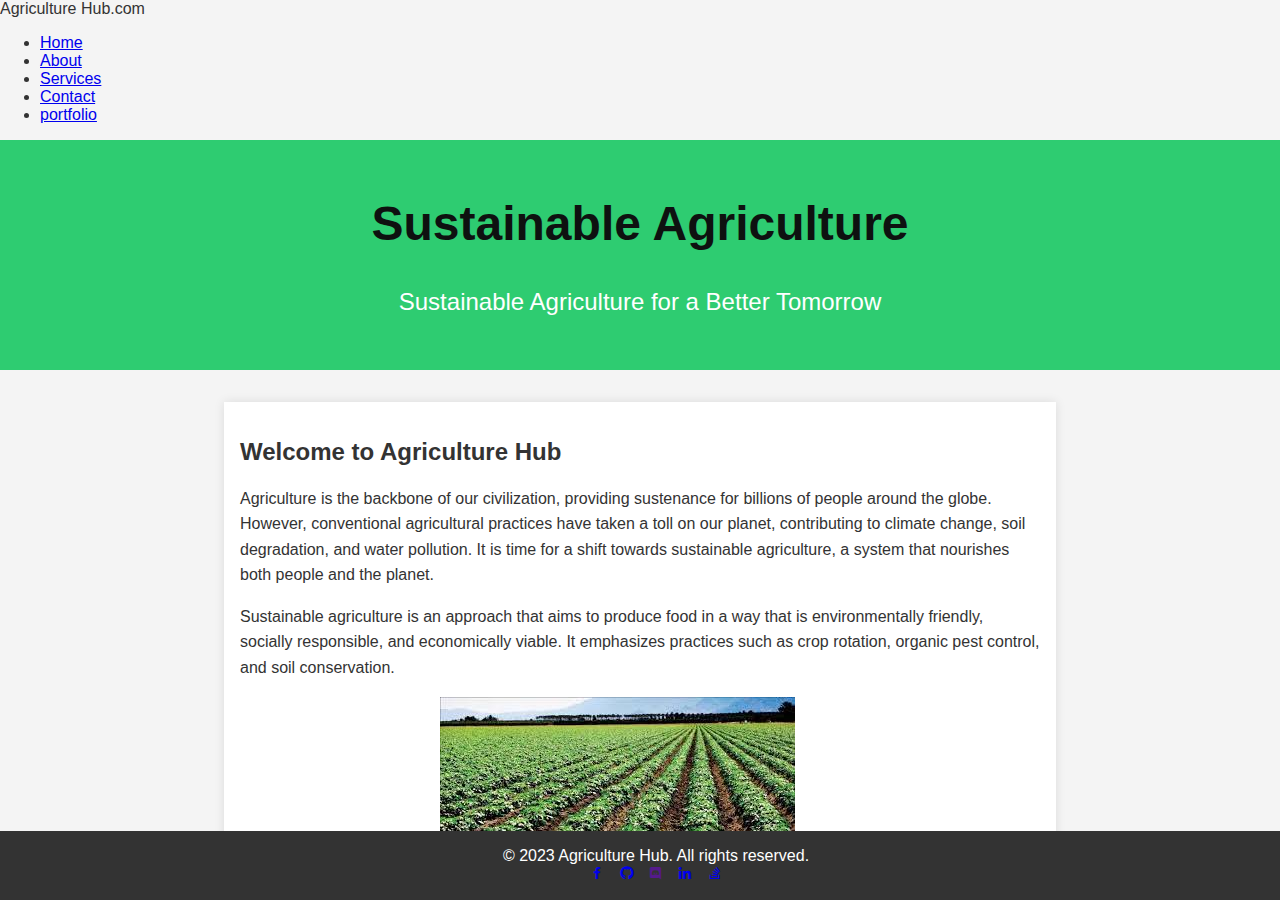
<file: index.html>
<!DOCTYPE html>
<html lang="en">

<head>
    <meta charset="UTF-8">
    <meta name="viewport" content="width=device-width, initial-scale=1.0">
    <title>Agriculture Landing Page</title>
    <link href='https://unpkg.com/boxicons@2.1.4/css/boxicons.min.css' rel='stylesheet'>
    <link href="https://cdn.jsdelivr.net/npm/bootstrap@5.2.3/dist/css/bootstrap.min.css" rel="stylesheet"
        integrity="sha384-rbsA2VBKQhggwzxH7pPCaAqO46MgnOM80zW1RWuH61DGLwZJEdK2Kadq2F9CUG65" crossorigin="anonymous">
    <style>
        body {
            font-family: 'Arial', sans-serif;
            margin: 0;
            padding: 0;
            background-color: #f4f4f4;
            color: #333;
        }

        header {
            background-color: #2ecc71;
            padding: 1em;
            text-align: center;
            color: #fff;
            font-size: 1.5em;
        }

        section {
            max-width: 800px;
            margin: 2em auto;
            padding: 1em;
            background-color: #fff;
            box-shadow: 0 0 10px rgba(0, 0, 0, 0.1);
        }

        h1 {
            color: #0e1110;
        }

        p {
            line-height: 1.6;
        }

        .cta-button {
            display: inline-block;
            padding: 10px 20px;
            background-color: #2ecc71;
            color: #fff;
            text-decoration: none;
            font-weight: bold;
            border-radius: 5px;
            transition: background-color 0.3s ease;
        }

        .cta-button:hover {
            background-color: #27ae60;
        }

        footer {
            background-color: #333;
            color: #fff;
            text-align: center;
            padding: 1em;
            position: fixed;
            bottom: 0;
            width: 100%;
        }

        .content .social {
            display: flex;
            flex-direction: column;
            gap: 30px;
            position: absolute;
            right: 120px;
            top: 18%;
            justify-content: space-between;
        }
    </style>
</head>

<body>
    <!--body-->
    <nav class="navbar navbar-light bg-light">
        <div class="container-fluid">
            <a class="navbar-brand"><span class="first"></span><span class="logo">Agriculture Hub.com</span></a>
            <form class="d-flex">
                <ul class="nav justify-content-end">
                    <li class="nav-item">
                        <a class="nav-link active" aria-current="page" href="index.html">Home</a>
                    </li>
                    <li class="nav-item">
                        <a class="nav-link" href="about.html">About</a>
                    </li>
                    <li class="nav-item">
                        <a class="nav-link" href="services.html">Services</a>
                    </li>
                    <li class="nav-item">
                        <a class="nav-link" href="contact.html">Contact</a>
                    </li>
                    <li class="nav-item">
                        <a class="nav-link" href="portfolio.html">portfolio</a>
                    </li>
                </ul>
            </form>
        </div>
    </nav>
    <header>
        <h1>Sustainable Agriculture</h1>
        <p>Sustainable Agriculture for a Better Tomorrow</p>
    </header>
    <section>
        <h2>Welcome to Agriculture Hub</h2>
        <p>Agriculture is the backbone of our civilization, providing sustenance for billions of people around the
            globe.
            However, conventional agricultural practices have taken a toll on our planet, contributing to climate
            change, soil degradation, and water pollution. It is time for a shift towards sustainable agriculture,
            a system that nourishes both people and the planet.</p>
        <p>Sustainable agriculture is an approach that aims to produce food in a way that is environmentally friendly,
            socially responsible, and economically viable.
            It emphasizes practices such as crop rotation, organic pest control, and soil conservation.</p>
        <div class="media-left"><img style="margin-left: 25%;" class="img-fluid" src="download.jpg"
                alt="website template image">
        </div>

    </section>
    <footer>
        &copy; 2023 Agriculture Hub. All rights reserved.
        <div class="social">
            <a href="https://www.facebook.com/profile.php?id=100091768188498&mibextid=dZk1l5icssMIZk4L"><i
                    class='bx bxl-facebook'></i></a>&nbsp;&nbsp;
            <a href="https://github.com/sandamali-iresha"><i class='bx bxl-github'></i></a>&nbsp;&nbsp;
            <a href=""><i class='bx bxl-discord'></i></a>&nbsp;&nbsp;
            <a href="https://www.linkedin.com/in/dmi-sandamali"><i class='bx bxl-linkedin'></i></a>&nbsp;&nbsp;
            <a href="https://stackoverflow.com/users/22938713/sandamali"><i class='bx bxl-stack-overflow'></i></a>

        </div>
    </footer>
</body>

</html>
</file>
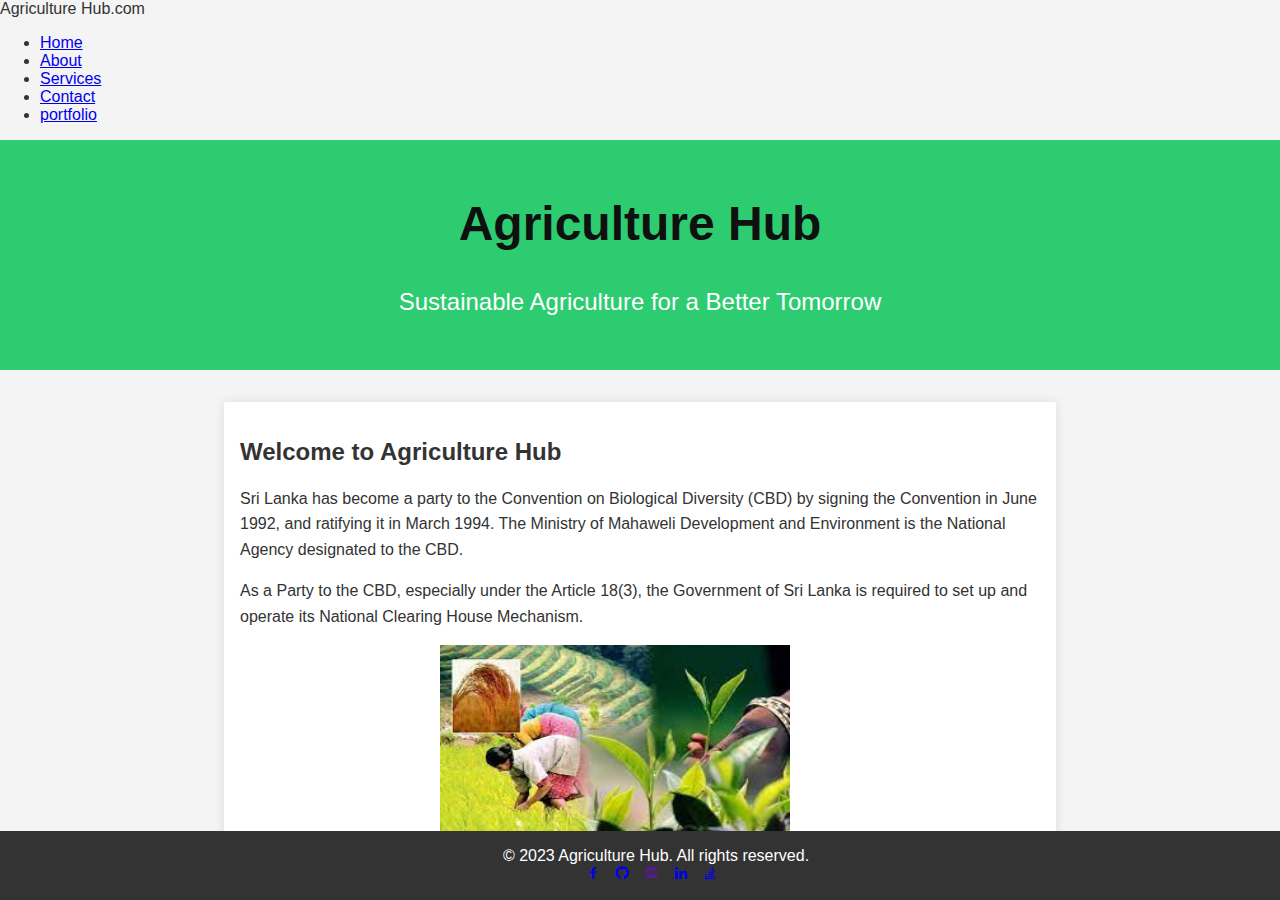
<file: about.html>
<!DOCTYPE html>
<html lang="en">

<head>
    <meta charset="UTF-8">
    <meta name="viewport" content="width=device-width, initial-scale=1.0">
    <title>Agriculture Landing Page</title>
    <link href='https://unpkg.com/boxicons@2.1.4/css/boxicons.min.css' rel='stylesheet'>
    <link href="https://cdn.jsdelivr.net/npm/bootstrap@5.2.3/dist/css/bootstrap.min.css" rel="stylesheet"
        integrity="sha384-rbsA2VBKQhggwzxH7pPCaAqO46MgnOM80zW1RWuH61DGLwZJEdK2Kadq2F9CUG65" crossorigin="anonymous">
    <style>
        body {
            font-family: 'Arial', sans-serif;
            margin: 0;
            padding: 0;
            background-color: #f4f4f4;
            color: #333;
        }

        header {
            background-color: #2ecc71;
            padding: 1em;
            text-align: center;
            color: #fff;
            font-size: 1.5em;
        }

        section {
            max-width: 800px;
            margin: 2em auto;
            padding: 1em;
            background-color: #fff;
            box-shadow: 0 0 10px rgba(0, 0, 0, 0.1);
        }

        h1 {
            color: #0e1110;
        }

        p {
            line-height: 1.6;
        }

        .cta-button {
            display: inline-block;
            padding: 10px 20px;
            background-color: #2ecc71;
            color: #fff;
            text-decoration: none;
            font-weight: bold;
            border-radius: 5px;
            transition: background-color 0.3s ease;
        }

        .cta-button:hover {
            background-color: #27ae60;
        }

        footer {
            background-color: #333;
            color: #fff;
            text-align: center;
            padding: 1em;
            position: fixed;
            bottom: 0;
            width: 100%;
        }
        .content .social {
    display: flex;
    flex-direction: column;
    gap: 30px;
    position: absolute;
    right: 120px;
    top: 18%;
    justify-content: space-between;

}
    </style>
</head>

<body>
    <!--body-->
    <nav class="navbar navbar-light bg-light">
        <div class="container-fluid">
            <a class="navbar-brand"><span class="first"></span><span class="logo">Agriculture Hub.com</span></a>
            <form class="d-flex">
                <ul class="nav justify-content-end">
                    <li class="nav-item">
                        <a class="nav-link active" aria-current="page" href="index.html">Home</a>
                    </li>
                    <li class="nav-item">
                        <a class="nav-link" href="about.html">About</a>
                    </li>
                    <li class="nav-item">
                        <a class="nav-link" href="services.html">Services</a>
                    </li>
                    <li class="nav-item">
                        <a class="nav-link" href="contact.html">Contact</a>
                    </li>
                    <li class="nav-item">
                        <a class="nav-link" href="portfolio.html">portfolio</a>
                    </li>
                </ul>
            </form>
        </div>
    </nav>
    <header>
        <h1>Agriculture Hub</h1>
        <p>Sustainable Agriculture for a Better Tomorrow</p>
    </header>
    <section>
        <h2>Welcome to Agriculture Hub</h2>
        <p>Sri Lanka has become a party to the Convention on Biological Diversity (CBD) by signing the Convention in June 1992, and ratifying it in March 1994.
             The Ministry of Mahaweli Development and Environment is the National Agency designated to the CBD.</p>
             <p>As a Party to the CBD, especially under the Article 18(3),
                 the Government of Sri Lanka is required to set up and operate its National Clearing House Mechanism.</p>
            <div class="media-left"><img style="margin-left: 25%; width: 350px; height: 200px;"  class="img-fluid" src="download (1).jpg" alt="website template image">
            </div>
    </section>
    <footer>
        &copy; 2023 Agriculture Hub. All rights reserved.
        <div class="social">
            <a href="https://www.facebook.com/profile.php?id=100091768188498&mibextid=dZk1l5icssMIZk4L"><i class='bx bxl-facebook'></i></a>&nbsp;&nbsp;
            <a href="https://github.com/sandamali-iresha"><i class='bx bxl-github' ></i></a>&nbsp;&nbsp;
            <a href=""><i class='bx bxl-discord'></i></a>&nbsp;&nbsp;
            <a href="https://www.linkedin.com/in/dmi-sandamali"><i class='bx bxl-linkedin' ></i></a>&nbsp;&nbsp;
            <a href="https://stackoverflow.com/users/22938713/sandamali"><i class='bx bxl-stack-overflow' ></i></a>&nbsp;&nbsp;
            
        </div>
    </footer>
</body>

</html>
</file>
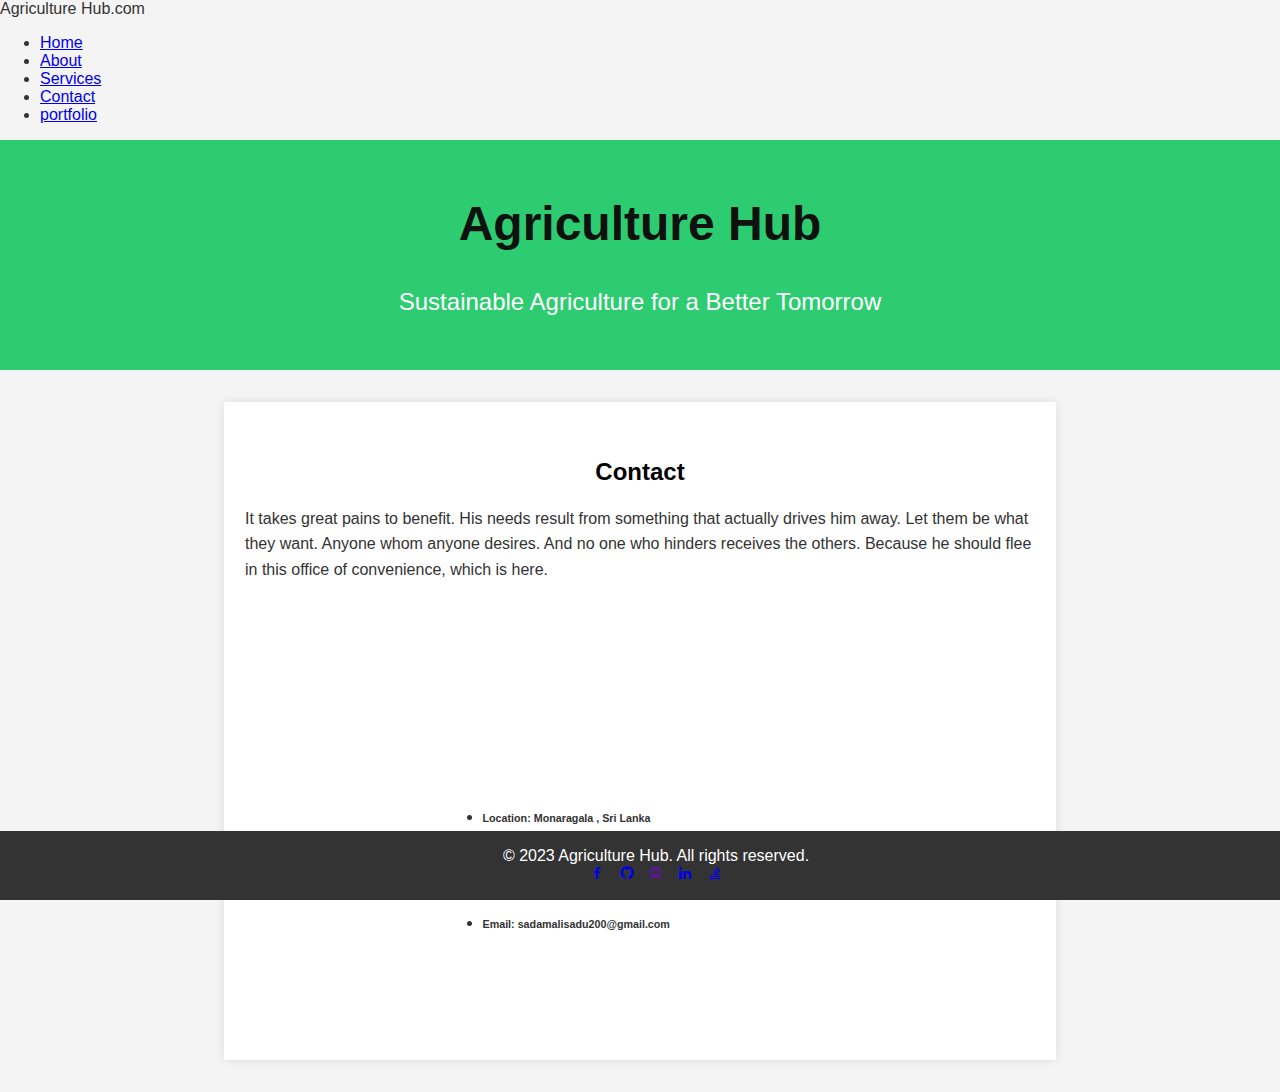
<file: contact.html>
<!DOCTYPE html>
<html lang="en">

<head>
    <meta charset="UTF-8">
    <meta name="viewport" content="width=device-width, initial-scale=1.0">
    <title>Agriculture Landing Page</title>
    <link href='https://unpkg.com/boxicons@2.1.4/css/boxicons.min.css' rel='stylesheet'>
    <link href="https://cdn.jsdelivr.net/npm/bootstrap@5.2.3/dist/css/bootstrap.min.css" rel="stylesheet"
        integrity="sha384-rbsA2VBKQhggwzxH7pPCaAqO46MgnOM80zW1RWuH61DGLwZJEdK2Kadq2F9CUG65" crossorigin="anonymous">
    <style>
        body {
            font-family: 'Arial', sans-serif;
            margin: 0;
            padding: 0;
            background-color: #f4f4f4;
            color: #333;
        }

        header {
            background-color: #2ecc71;
            padding: 1em;
            text-align: center;
            color: #fff;
            font-size: 1.5em;
        }

        section {
            max-width: 800px;
            margin: 2em auto;
            padding: 1em;
            background-color: #fff;
            box-shadow: 0 0 10px rgba(0, 0, 0, 0.1);
        }

        h1 {
            color: #0e1110;
        }

        p {
            line-height: 1.6;
        }

        .cta-button {
            display: inline-block;
            padding: 10px 20px;
            background-color: #2ecc71;
            color: #fff;
            text-decoration: none;
            font-weight: bold;
            border-radius: 5px;
            transition: background-color 0.3s ease;
        }

        .cta-button:hover {
            background-color: #27ae60;
        }

        footer {
            background-color: #333;
            color: #fff;
            text-align: center;
            padding: 1em;
            position: fixed;
            bottom: 0;
            width: 100%;
        }

        .content .social {
            display: flex;
            flex-direction: column;
            gap: 30px;
            position: absolute;
            right: 120px;
            top: 18%;
            justify-content: space-between;
        }
    </style>
</head>

<body>
    <!--body-->
    <nav class="navbar navbar-light bg-light">
        <div class="container-fluid">
            <a class="navbar-brand"><span class="first"></span><span class="logo">Agriculture Hub.com</span></a>
            <form class="d-flex">
                <ul class="nav justify-content-end">
                    <li class="nav-item">
                        <a class="nav-link active" aria-current="page" href="index.html">Home</a>
                    </li>
                    <li class="nav-item">
                        <a class="nav-link" href="about.html">About</a>
                    </li>
                    <li class="nav-item">
                        <a class="nav-link" href="services.html">Services</a>
                    </li>
                    <li class="nav-item">
                        <a class="nav-link" href="contact.html">Contact</a>
                    </li>
                    <li class="nav-item">
                        <a class="nav-link" href="portfolio.html">portfolio</a>
                    </li>
                </ul>
            </form>
        </div>
    </nav>
    <header>
        <h1>Agriculture Hub</h1>
        <p>Sustainable Agriculture for a Better Tomorrow</p>
    </header>
    <section>
        <div class="container" style="margin-top: 5%; margin-bottom: 10%;">
            <div class="row align-items-start">
                <div class="col-12">
                    <div class="section-1 " style="margin: 5px;">
                        <div class="section-title">
                            <div>
                                <h2 style="color: black; text-align: center;">Contact</h2>
                                <p>It takes great pains to benefit. His needs result from something that actually drives
                                    him away. Let them be what they want. Anyone whom anyone desires. And no one who
                                    hinders receives the others. Because he should flee in this office of convenience,
                                    which is here.
                            </div>
                            <div>
                                <center>
                                    <iframe
                                        src="https://www.google.com/maps/embed?pb=!1m14!1m12!1m3!1d126770.70336352653!2d81.23994651625347!3d6.820284412944556!2m3!1f0!2f0!3f0!3m2!1i1024!2i768!4f13.1!5e0!3m2!1sen!2slk!4v1699417188874!5m2!1sen!2slk"
                                        width="90%" height="80%" style="border:0;" allowfullscreen="" loading="lazy"
                                        referrerpolicy="no-referrer-when-downgrade"></iframe>
                                </center>

                                <div class="card" style="width: 24rem; margin-left:  25%; align-items: center; ">
                                    <ul class="list-group list-group-flush" style="line-height: 80px;">
                                        <li class="list-group-item">
                                            <h6><strong>Location:</strong> <span>Monaragala , Sri Lanka</span></h6>
                                        </li>
                                        <li class="list-group-item">
                                            <h6><strong>Email:</strong> <span>sadamalisadu200@gmail.com</span></h6>
                                        </li>
                                    </ul>
                                </div>
                            </div>
                        </div>
                    </div>
                </div>
            </div>
    </section>
    <footer>
        &copy; 2023 Agriculture Hub. All rights reserved.
        <div class="social">
            <a href="https://www.facebook.com/profile.php?id=100091768188498&mibextid=dZk1l5icssMIZk4L"><i
                    class='bx bxl-facebook'></i></a>&nbsp;&nbsp;
            <a href="https://github.com/sandamali-iresha"><i class='bx bxl-github'></i></a>&nbsp;&nbsp;
            <a href=""><i class='bx bxl-discord'></i></a>&nbsp;&nbsp;
            <a href="https://www.linkedin.com/in/dmi-sandamali"><i class='bx bxl-linkedin'></i></a>&nbsp;&nbsp;
            <a href="https://stackoverflow.com/users/22938713/sandamali"><i class='bx bxl-stack-overflow'></i></a>

        </div>
    </footer>
</body>

</html>
</file>
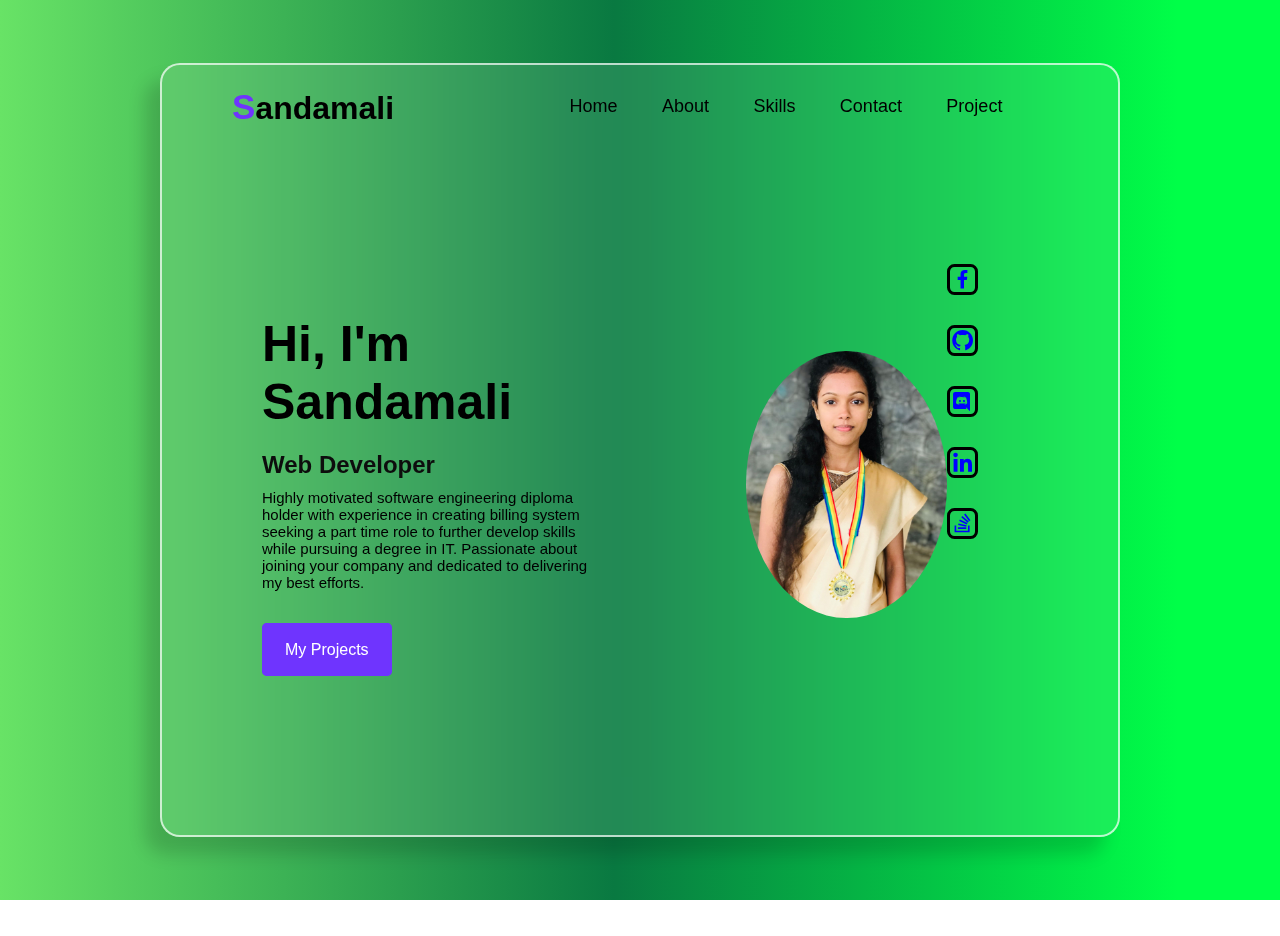
<file: portfolio.html>
<!DOCTYPE html>
<html lang="en">
<head>
    <meta charset="UTF-8">
    <meta name="viewport" content="width=device-width, initial-scale=1.0">
    <title>portfolio</title>
    <link rel="stylesheet" href="style.css">
    <link href='https://unpkg.com/boxicons@2.1.4/css/boxicons.min.css' rel='stylesheet'>
</head>
<body>
    <div class="container">
        <div class="box">
            <nav>
                <a href="#" class="logo">Sandamali</a>
                <ul>
                    <li> <a href="#">Home</a></li>
                    <li> <a href="#">About</a></li>
                    <li> <a href="#">Skills</a></li>
                    <li> <a href="#">Contact</a></li>
                    <li> <a href="#">Project</a></li>
                </ul>
            </nav>
             
            <div class="content">
            <div class="section-1">
                <h1>Hi, I'm Sandamali</h1>
                <h2>Web Developer</h2>
                <p> Highly motivated software engineering diploma holder with
                  experience in creating billing system seeking a part time
                  role to further develop skills while pursuing a degree in IT.
                  Passionate about joining your company and dedicated to
                  delivering my best efforts.</p>
                <a href="web/MyProject.html" class="btn"> My Projects</a>
            </div>
            <div class="section-2">
                <img src="pic2.jpg">
            </div>
            <div class="social">
                <a href="https://www.facebook.com/profile.php?id=100091768188498&mibextid=dZk1l5icssMIZk4L"><i class='bx bxl-facebook'></i></a>
                <a href="https://github.com/sandamali-iresha"><i class='bx bxl-github' ></i></a>
                <a href=""><i class='bx bxl-discord'></i></a>
                <a href="https://www.linkedin.com/in/dmi-sandamali"><i class='bx bxl-linkedin' ></i></a>
                <a href="https://stackoverflow.com/users/22938713/sandamali"><i class='bx bxl-stack-overflow' ></i></a>
                
            </div>
            </div>
        </div>
    </div>
    <BR><BR>
</body>
</html>
</file>
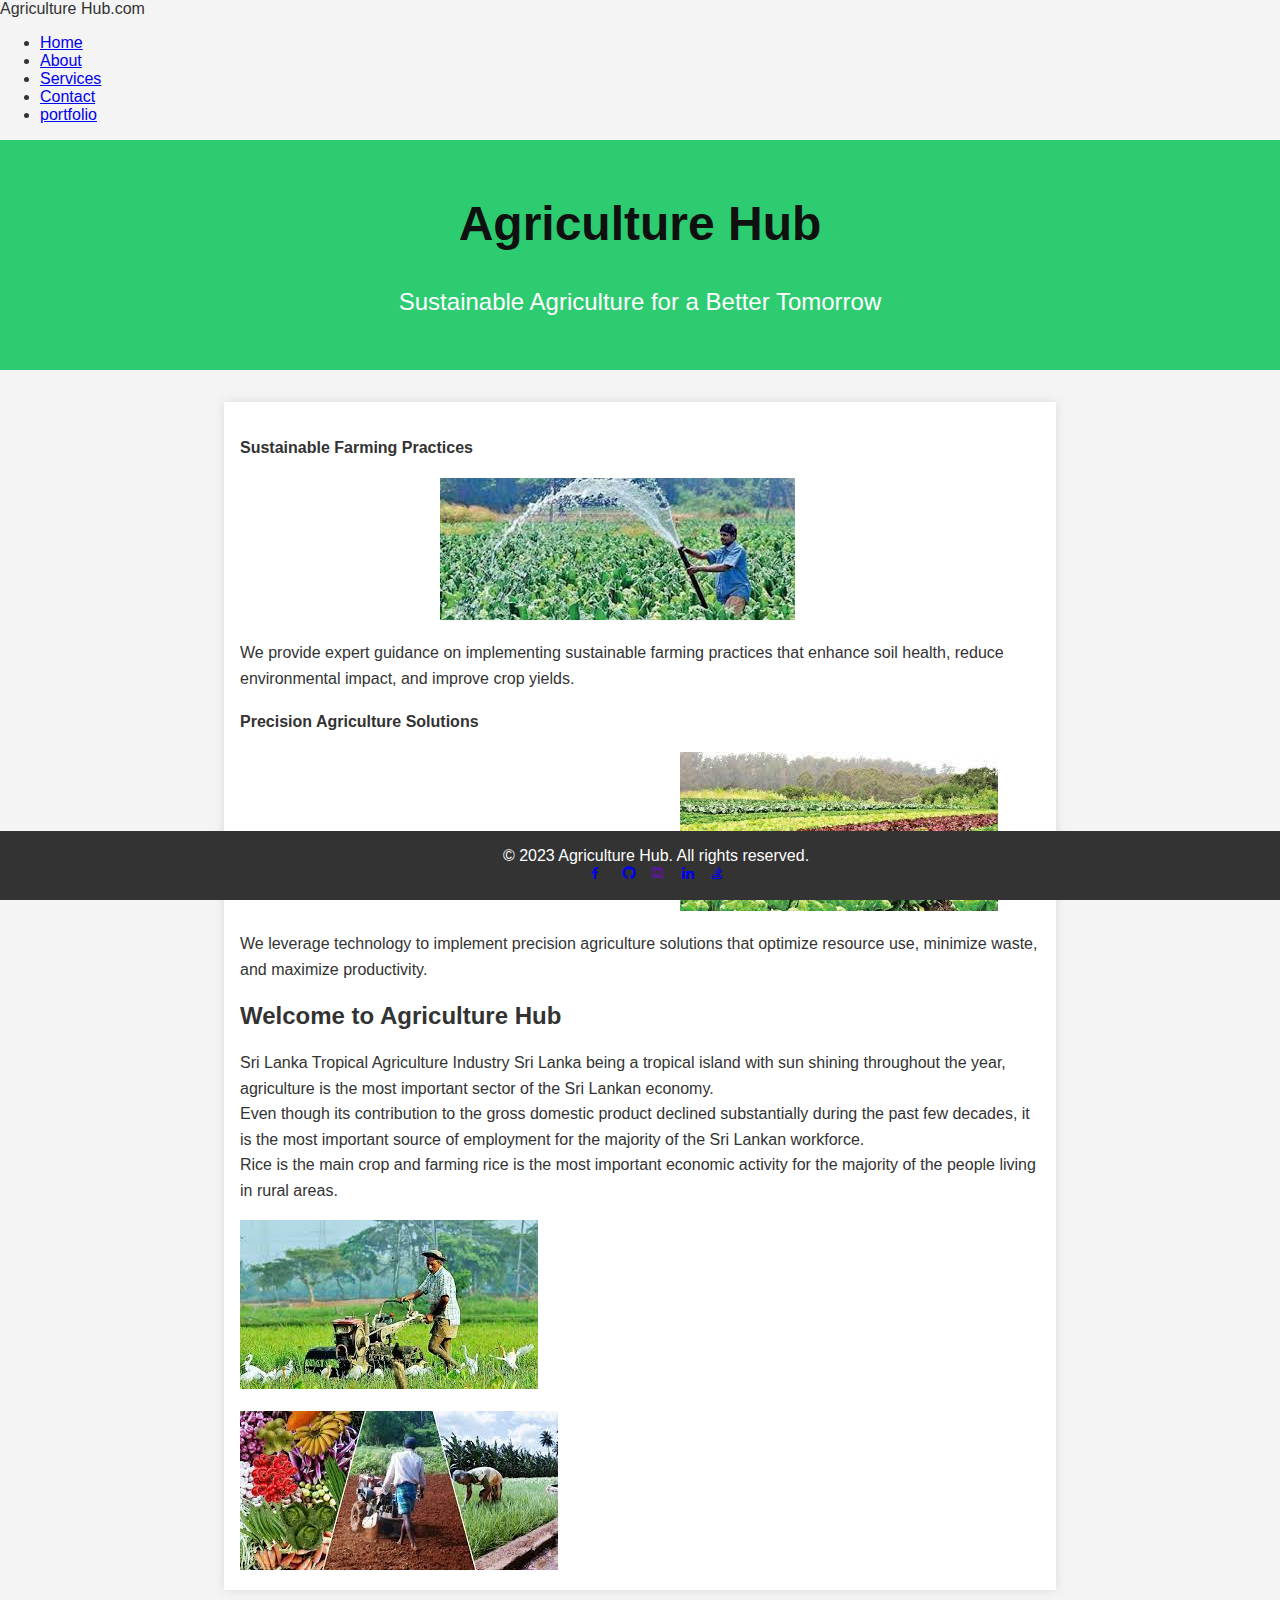
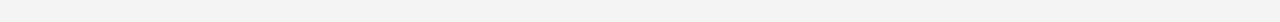
<file: services.html>
<!DOCTYPE html>
<html lang="en">

<head>
    <meta charset="UTF-8">
    <meta name="viewport" content="width=device-width, initial-scale=1.0">
    <title>Agriculture Landing Page</title>
    <link href='https://unpkg.com/boxicons@2.1.4/css/boxicons.min.css' rel='stylesheet'>
    <link href="https://cdn.jsdelivr.net/npm/bootstrap@5.2.3/dist/css/bootstrap.min.css" rel="stylesheet"
        integrity="sha384-rbsA2VBKQhggwzxH7pPCaAqO46MgnOM80zW1RWuH61DGLwZJEdK2Kadq2F9CUG65" crossorigin="anonymous">
    <style>
        body {
            font-family: 'Arial', sans-serif;
            margin: 0;
            padding: 0;
            background-color: #f4f4f4;
            color: #333;
        }

        header {
            background-color: #2ecc71;
            padding: 1em;
            text-align: center;
            color: #fff;
            font-size: 1.5em;
        }

        section {
            max-width: 800px;
            margin: 2em auto;
            padding: 1em;
            background-color: #fff;
            box-shadow: 0 0 10px rgba(0, 0, 0, 0.1);
        }

        h1 {
            color: #0e1110;
        }

        p {
            line-height: 1.6;
        }

        .cta-button {
            display: inline-block;
            padding: 10px 20px;
            background-color: #2ecc71;
            color: #fff;
            text-decoration: none;
            font-weight: bold;
            border-radius: 5px;
            transition: background-color 0.3s ease;
        }

        .cta-button:hover {
            background-color: #27ae60;
        }

        footer {
            background-color: #333;
            color: #fff;
            text-align: center;
            padding: 1em;
            position: fixed;
            bottom: 0;
            width: 100%;
        }

        .content .social {
            display: flex;
            flex-direction: row;
            gap: 30px;
            position: absolute;
            right: 120px;
            top: 18%;

        }
    </style>
</head>

<body>
    <!--body-->
    <nav class="navbar navbar-light bg-light">
        <div class="container-fluid">
            <a class="navbar-brand"><span class="first"></span><span class="logo">Agriculture Hub.com</span></a>
            <form class="d-flex">
                <ul class="nav justify-content-end">
                    <li class="nav-item">
                        <a class="nav-link active" aria-current="page" href="index.html">Home</a>
                    </li>
                    <li class="nav-item">
                        <a class="nav-link" href="about.html">About</a>
                    </li>
                    <li class="nav-item">
                        <a class="nav-link" href="services.html">Services</a>
                    </li>
                    <li class="nav-item">
                        <a class="nav-link" href="contact.html">Contact</a>
                    </li>
                    <li class="nav-item">
                        <a class="nav-link" href="portfolio.html">portfolio</a>
                    </li>
                </ul>
            </form>
        </div>
    </nav>
    <header>
        <h1>Agriculture Hub</h1>
        <p>Sustainable Agriculture for a Better Tomorrow</p>
    </header>
    <section>
        <div class="col-lg-12 mb-4">

            <div class="card h-100">

                <h4 class="card-header">Sustainable Farming Practices</h4>
                <div class="card-img"><img style="margin-left: 25%;" class="img-fluid" src="download (4).jpg"
                        alt="website template image"></div>
                <div class="card-body">
                    <p class="card-text">We provide expert guidance on implementing sustainable farming practices that
                        enhance soil health,
                        reduce environmental impact, and improve crop yields.</p>
                </div>
                <h4 class="card-header">Precision Agriculture Solutions</h4>
                <div class="col-lg-6"><img style="margin-left: 55%;" class="img-fluid rounded" src="download (5).jpg"
                        alt="website template image"></div>
                <div class="card-body">
                    <p class="card-text">We leverage technology to implement precision agriculture solutions that
                        optimize resource use,
                        minimize waste, and maximize productivity.</p>
                </div>
            </div>
            <div class="about-main">
                <div class="row">
                    <div class="col-lg-6">
                        <h2>Welcome to Agriculture Hub</h2>

                        <p>Sri Lanka Tropical Agriculture Industry
                            Sri Lanka being a tropical island with sun shining throughout the year,
                            agriculture is the most important sector of the Sri Lankan economy. <br>
                            Even though its contribution to the gross domestic product declined substantially during the
                            past few decades,
                            it is the most important source of employment for the majority of the Sri Lankan workforce.
                            <br>
                            Rice is the main crop and farming rice is the most important economic activity for the
                            majority of the people living in rural areas.
                        </p>
                    </div>
                    <div class="col-lg-6"><img class="img-fluid rounded" src="images.jpg" alt="website template image">
                        <br><br><img class="img-fluid rounded" src="download (6).jpg" alt="website template image">
                    </div>
                </div>
            </div>
    </section>
    <footer>
        &copy; 2023 Agriculture Hub. All rights reserved.
        <div class="social">
            <a href="https://www.facebook.com/profile.php?id=100091768188498&mibextid=dZk1l5icssMIZk4L"><i
                    class='bx bxl-facebook'></i></a>&nbsp; &nbsp;
            <a href="https://github.com/sandamali-iresha"><i class='bx bxl-github'></i></a>&nbsp;&nbsp;
            <a href=""><i class='bx bxl-discord'></i></a>&nbsp;&nbsp;
            <a href="https://www.linkedin.com/in/dmi-sandamali"><i class='bx bxl-linkedin'></i></a>&nbsp;&nbsp;
            <a href="https://stackoverflow.com/users/22938713/sandamali"><i class='bx bxl-stack-overflow'></i></a>

        </div>
    </footer>
</body>

</html>
</file>
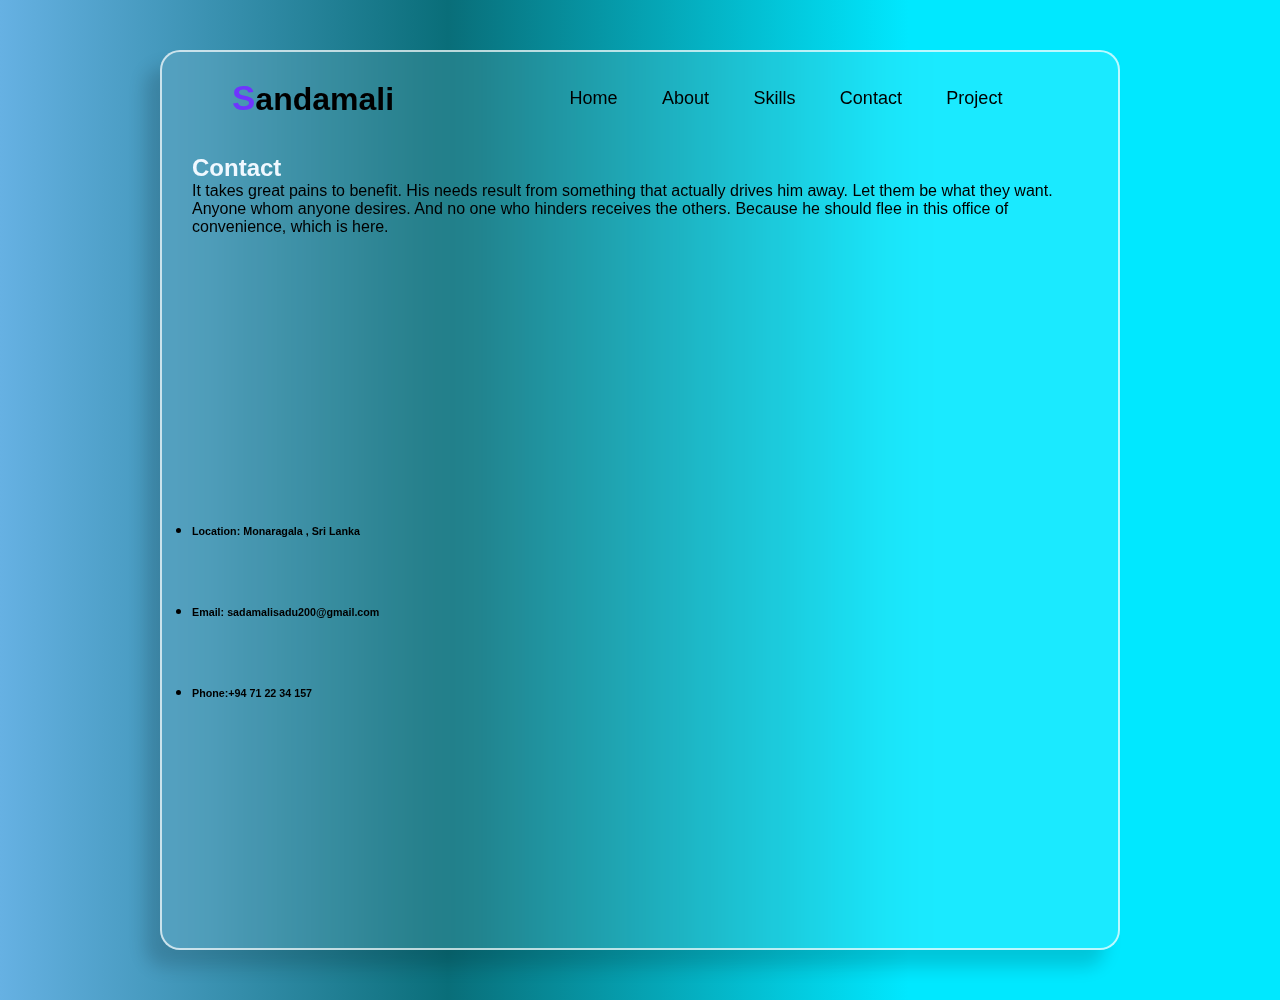
<file: web/Contact1.html>
<!DOCTYPE html>
<html lang="en">
<head>
    <meta charset="UTF-8">
    <meta name="viewport" content="width=device-width, initial-scale=1.0">
    <title>portfolio</title>
    <link rel="stylesheet" href="css/style.css">
    <link href='https://unpkg.com/boxicons@2.1.4/css/boxicons.min.css' rel='stylesheet'>
    <link href="https://cdn.jsdelivr.net/npm/bootstrap@5.0.2/dist/css/bootstrap.min.css" rel="stylesheet" integrity="sha384-EVSTQN3/azprG1Anm3QDgpJLIm9Nao0Yz1ztcQTwFspd3yD65VohhpuuCOmLASjC" crossorigin="anonymous">

</head>
<body>
    <div class="containers">
        <div class="box">
        <div>
            <nav>
                <a href="#" class="logo">Sandamali</a>
                <ul>
                    <li> <a href="../index.html">Home</a></li>
                    <li> <a href="about1.html">About</a></li>
                    <li> <a href="skill1.html">Skills</a></li>
                    <li> <a href="contact1.html">Contact</a></li>
                    <li> <a href="project.html">Project</a></li>

                </ul>
            </nav>
        </div>
                <div class="container" style="margin-top: 10%;">
                    <div class="row align-items-start">
                      <div class="col-5">
            <div class="section-1 " style="margin: 10px;">
                <div class="section-title">
                    <div>
                    <h2 style="color: aliceblue;">Contact</h2>
                    <p>It takes great pains to benefit. His needs result from something that actually drives him away. Let them be what they want. Anyone whom anyone desires. And no one who hinders receives the others. Because he should flee in this office of convenience, which is here.
                    </div>
                <div><center>
                    <iframe src="https://www.google.com/maps/embed?pb=!1m14!1m12!1m3!1d126770.70336352653!2d81.23994651625347!3d6.820284412944556!2m3!1f0!2f0!3f0!3m2!1i1024!2i768!4f13.1!5e0!3m2!1sen!2slk!4v1699417188874!5m2!1sen!2slk" width="90%" height="60%" style="border:0;" allowfullscreen="" loading="lazy" referrerpolicy="no-referrer-when-downgrade"></iframe>
                </center>
                </div>
                </div>
            </div>
            </div>
            <div class="col-7">
            <div class="section-2"style="margin: 10px;">
                
                <div class="container">
                    <div class="row">
                  <div class="col-12">
               
                  <div class="card" style="width: 24rem; margin-top: 100px; align-items: center; ">
                    <ul class="list-group list-group-flush" style="line-height: 80px;">
                      <li class="list-group-item"><h6><strong>Location:</strong> <span>Monaragala , Sri Lanka</span></h6></li>
                      <li class="list-group-item"><h6><strong>Email:</strong> <span>sadamalisadu200@gmail.com</span></h6></li>
                      <li class="list-group-item"><h6><strong>Phone:</strong><span>+94 71 22 34 157</span></h6></span></li>
                    </ul>
                  </div>
                
                    </div>
                </div>
            </div>
        </div>
            </div>
        </div>
    </div>
    </div>
    
</body>
</html>
</file>
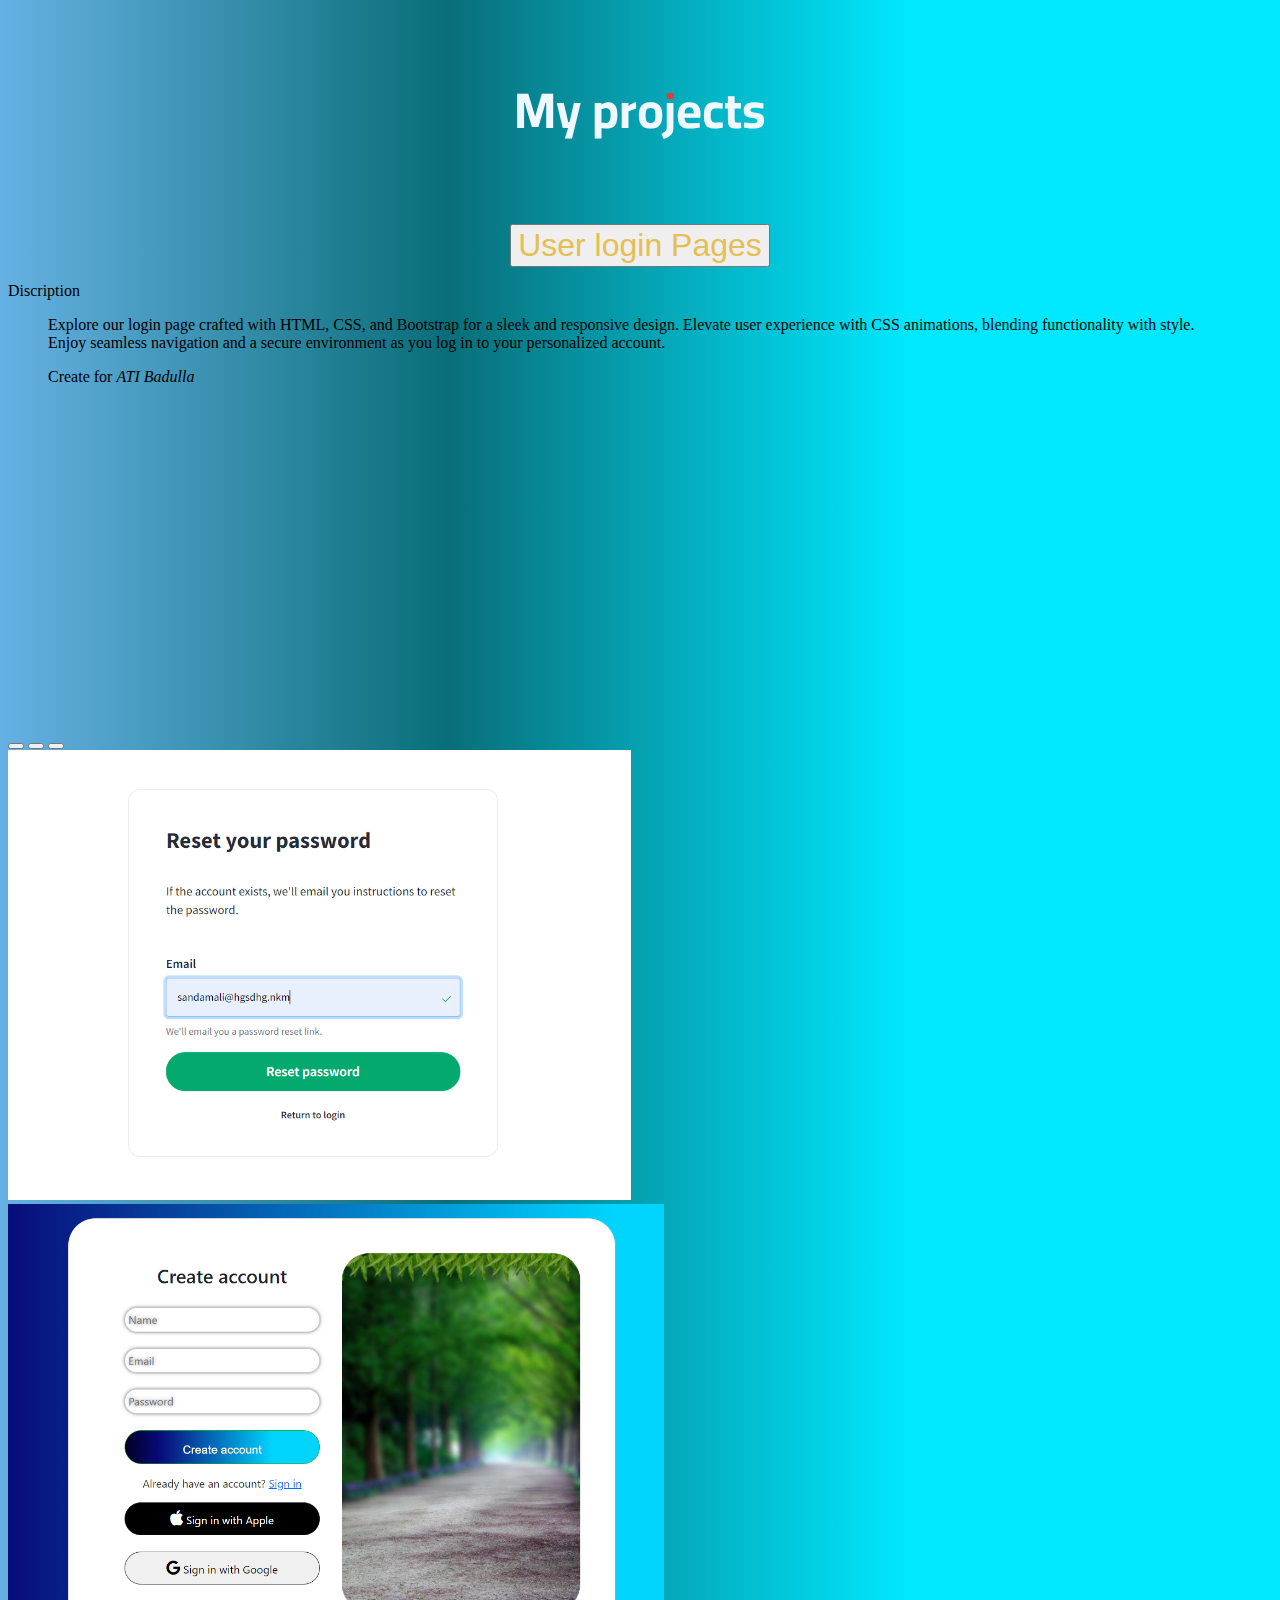
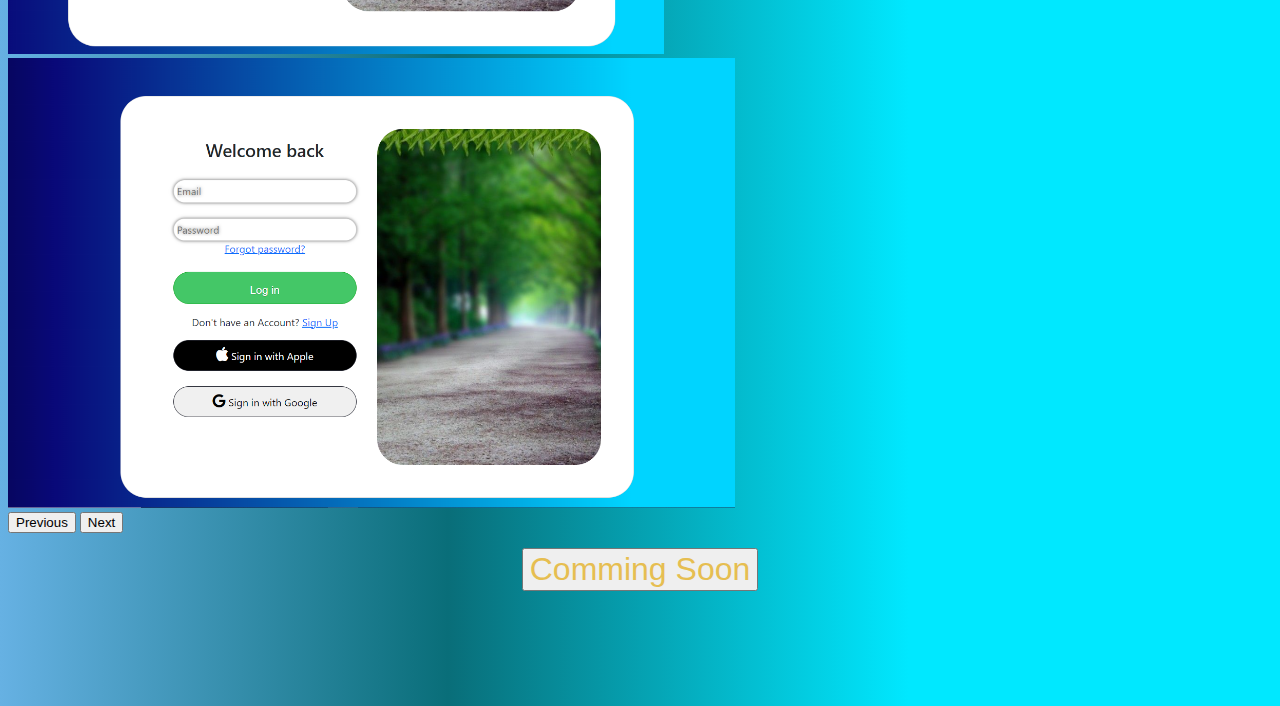
<file: web/MyProject.html>
<!DOCTYPE html>
<!--[if lt IE 7]>      <html class="no-js lt-ie9 lt-ie8 lt-ie7"> <![endif]-->
<!--[if IE 7]>         <html class="no-js lt-ie9 lt-ie8"> <![endif]-->
<!--[if IE 8]>         <html class="no-js lt-ie9"> <![endif]-->
<!--[if gt IE 8]>      <html class="no-js"> <!--<![endif]-->
<html>
    <head>
        <meta charset="utf-8">
        <meta http-equiv="X-UA-Compatible" content="IE=edge">
        <title>my project</title>
        <meta name="description" content="">
        <meta name="viewport" content="width=device-width, initial-scale=1">
        <link href="https://cdn.jsdelivr.net/npm/bootstrap@5.0.2/dist/css/bootstrap.min.css" rel="stylesheet" integrity="sha384-EVSTQN3/azprG1Anm3QDgpJLIm9Nao0Yz1ztcQTwFspd3yD65VohhpuuCOmLASjC" crossorigin="anonymous">
        <script src="https://cdn.jsdelivr.net/npm/bootstrap@5.0.2/dist/js/bootstrap.bundle.min.js" integrity="sha384-MrcW6ZMFYlzcLA8Nl+NtUVF0sA7MsXsP1UyJoMp4YLEuNSfAP+JcXn/tWtIaxVXM" crossorigin="anonymous"></script>
        <link rel="stylesheet" href="">

        <link rel="preconnect" href="https://fonts.googleapis.com">
<link rel="preconnect" href="https://fonts.gstatic.com" crossorigin>
<link href="https://fonts.googleapis.com/css2?family=Cairo+Play:wght@800&display=swap" rel="stylesheet">
        <style>
            body{
                background: rgb(2,0,36);
background: linear-gradient(90deg, rgb(102, 177, 227) 0%, rgb(9, 110, 121) 35%, rgba(0,232,255,1) 71%);
            }
        </style>
    </head>
    <body>
       <!--  <nav class="navbar navbar-expand-lg navbar-light bg-light">
            <div class="container-fluid">
        <div class="navbar-nav me-auto mb-2 mb-lg-0">
           
            <a class="navbar-brand justify-content-start" href="#">My Projects</a>
        </div>
        <dl class="navbar-nav">
            <dt class="nav-item">
              <a class="nav-link active" aria-current="page" href="../index.html">Home</a>
            </dt>
            <dt class="nav-item ">
              <a class="nav-link" href="about1.html">About</a>
            </dt>
            <dt class="nav-item ">
              <a class="nav-link" href="skill1.html">Skills</a>
            </dt>
            <dt class="nav-item ">
              <a class="nav-link " href="Contact1.html" >Contact</a>
            </dt>
            <dt class="nav-item ">
                <a class="nav-link " href="#" >Projects</a>
              </dt>
        </dl>
    </div>
</nav> -->

        <h1 style="color:aliceblue; font-family: 'Cairo Play', sans-serif; text-align: center; margin-top:5%; font-size: 50px;"> My projects</h1><br>
        <div>
            <center>
            <button type="button" class="btn btn-danger" style="margin: 15px; color:rgb(230, 190, 81); text-align: center; font-size: 32px;">User login Pages</button><br>
        </center>
            <div class="container" style="margin-bottom: 100px;">
                <div class="row align-items-start">
                  <div class="col-5">
                    <div class="card text-white bg-secondary mb-3 w-100" style="height: 450px;">
                        <div class="card-header">
                          Discription
                        </div>
                        <div class="card-body">
                          <blockquote class="blockquote mb-0">
                            <p>Explore our login page crafted with HTML, CSS, and Bootstrap for a sleek and responsive design. Elevate user experience with CSS animations, blending functionality with style. Enjoy seamless navigation and a secure environment as you log in to your personalized account.</p>
                            <footer class="blockquote-footer">Create for  <cite title="Source Title">ATI Badulla</cite></footer>
                          </blockquote>
                        </div>
                      </div>

                    </div>
                    <div class="col-7">
            <div id="carouselExampleIndicators" class="carousel slide" data-bs-ride="carousel">
                <div class="carousel-indicators" >
                  <button type="button" data-bs-target="#carouselExampleIndicators" data-bs-slide-to="0" class="active" aria-current="true" aria-label="Slide 1"></button>
                  <button type="button" data-bs-target="#carouselExampleIndicators" data-bs-slide-to="1" aria-label="Slide 2"></button>
                  <button type="button" data-bs-target="#carouselExampleIndicators" data-bs-slide-to="2" aria-label="Slide 3"></button>
                </div>
                <div class="carousel-inner" >
                  <div class="carousel-item active">
                    <img src="img/p1.PNG" class="d-block w-100" alt="..." style="height: 450px;">
                  </div>
                  <div class="carousel-item">
                    <img src="img/p2.PNG" class="d-block w-100" alt="..." style="height: 450px;">
                  </div>
                  <div class="carousel-item">
                    <img src="img/p3.PNG" class="d-block w-100" alt="..." style="height: 450px;">
                  </div>
                </div>
                <button class="carousel-control-prev" type="button" data-bs-target="#carouselExampleIndicators" data-bs-slide="prev">
                  <span class="carousel-control-prev-icon" aria-hidden="true"></span>
                  <span class="visually-hidden">Previous</span>
                </button>
                <button class="carousel-control-next" type="button" data-bs-target="#carouselExampleIndicators" data-bs-slide="next">
                  <span class="carousel-control-next-icon" aria-hidden="true"></span>
                  <span class="visually-hidden">Next</span>
                </button>
              </div>
        </div>
        <center>
            <button type="button" class="btn btn-danger" style="margin: 15px; color:rgb(230, 190, 81); text-align: center; font-size: 32px;">Comming Soon</button><br>
        </center>
        </div>
        </div>
        
        <script src="" async defer></script>
    </body>
</html>
</file>
<file: style.css>
* {
    padding: 0;
    margin: 0;
    box-sizing: border-box;
    font-family: sans-serif;
}

.container {
    height: 100vh;
    width: 100%;
    position: relative;
    background: rgb(2,0,36);
background: linear-gradient(90deg, rgb(104, 227, 102) 0%, rgb(9, 121, 65) 48%, rgb(0, 255, 72) 92%);
    background-size: cover;
    background-position: center;
    display: flex;
    justify-content: center;
    align-items: center;
}

.container .box {
    height: 86vh;
    width: 75%;
    padding: 0 20px;
    background-color: rgba(255, 255, 255, 0.1);
    z-index: 10;
    border: 2px solid rgba(255, 255, 255, 0.7);
    border-radius: 20px;
    display: flex;
    backdrop-filter: blur(25px);
    box-shadow: -15px 17px 17px rgba(10, 10, 10, 0.15);
}

.container nav {
    height: 7%;
    width: 90%;
    position: absolute;
    display: flex;
    align-items: center;
    justify-content: space-between;
    margin: 15px auto;
    padding: 20px;
}

.container .logo {
    font-size: 32px;
    font-weight: 700;
    text-decoration: none;
    color: #000;
    margin-left: 30px;
}

.container .logo::first-letter {
    color: #6f34fe;
    font-size: 35px;
}

.container nav ul li {
    display: inline-block;
    padding: 0 20px;
}

.container nav ul li a {
    text-decoration: none;
    font-size: 18px;
    color: #000;
    transition: 0.3s;
}

.container nav ul li a:hover {
    color: #6f34fe;
}

.content {
    position: relative;
    display: flex;
    justify-content: space-between;
    align-items: center;
    width: 100%;
    margin-top: 8%;
    padding-left: 80px;
}

.content .section-1 {
    position: relative;
    width: 40%;
}

.content .section-1 h1 {
    margin-bottom: 20px;
    font-size: 50px;
    font-weight: 700;
    color: #000;
}

.content .section-1 h2 {
    font-size: 24px;
    color: #0d0d0d;
    margin-bottom: 10px;
}

.content .section-1 p {
    font-size: 15px;
    color: black;
    margin-bottom: 50px;
}

.content .btn {
    padding: 15px 20px;
    border-radius: 5px;
    background-color: #6f34fe;
    border: 3px solid #6f34fe;
    font-weight: 500;
    text-decoration: none;
    transition: 0.3s;
    color: #fff;
}

.content .btn:hover {
    background-color: #fff;
    color: #6f34fe;
}

.content .section-2 {
    width: 60%;
    position: relative;
}

.content .section-2 img {
    width: 40%;
    height: 60%;
   border-radius: 50%;
   position: relative;
   left: 150px;
   top: 30%;
   margin-bottom: 50%;
   margin-top: 50%;
}

.content .social {
    display: flex;
    flex-direction: column;
    gap: 30px;
    position: absolute;
    right: 120px;
    top: 18%;

}

.content .social a i {
    font-size: 25px;
    color: blue;
    transition: 0.3s;
    border-style: solid;
    border-radius: 24%;
    border-color: #000;
}

.content .social i:hover {
    color: #34b4fe;
}
</file>
<file: web/css/style.css>
* {
    padding: 0;
    margin: 0;
    box-sizing: border-box;
    font-family: sans-serif;
}

.containers {
    height: 100%;
    width: 100%;
    position: relative;
    background: rgb(2,0,36);
background: linear-gradient(90deg, rgb(102, 177, 227) 0%, rgb(9, 110, 121) 35%, rgba(0,232,255,1) 71%);
    background-size: cover;
    background-position: center;
    display: flex;
    justify-content: center;
    align-items: center;
}

.containers .box {
    height: 100vh;
    width: 75%;
    padding: 0 20px;
    margin: 50px;
    background-color: rgba(255, 255, 255, 0.1);
    z-index: 10;
    border: 2px solid rgba(255, 255, 255, 0.7);
    border-radius: 20px;
    display: flex;
    backdrop-filter: blur(25px);
    box-shadow: -15px 17px 17px rgba(10, 10, 10, 0.15);
}

.containers nav {
    height: 7%;
    width: 90%;
    position: absolute;
    display: flex;
    align-items: center;
    justify-content: space-between;
    margin: 15px auto;
    padding: 20px;
}

.containers .logo {
    font-size: 32px;
    font-weight: 700;
    text-decoration: none;
    color: #000;
    margin-left: 30px;
}

.containers .logo::first-letter {
    color: #6f34fe;
    font-size: 35px;
}

.containers nav ul li {
    display: inline-block;
    padding: 0 20px;
}

.containers nav ul li a {
    text-decoration: none;
    font-size: 18px;
    color: #000;
    transition: 0.3s;
}

.containers nav ul li a:hover {
    color: #6f34fe;
}

.contents {
    position: relative;
    display: flex;
    justify-content: space-between;
    align-items: center;
    width: 100%;
    margin-top: 8%;
    padding-left: 80px;
}

.content .section-1 {
    position: relative;
    width: 40%;
}

.content .section-1 h1 {
    margin-bottom: 20px;
    font-size: 50px;
    font-weight: 700;
    color: #000;
}

.content .section-1 h2 {
    font-size: 24px;
    color: #0d0d0d;
    margin-bottom: 10px;
}

.content .section-1 p {
    font-size: 15px;
    color: black;
    margin-bottom: 50px;
}

.content .btn {
    padding: 15px 20px;
    border-radius: 5px;
    background-color: #6f34fe;
    border: 3px solid #6f34fe;
    font-weight: 500;
    text-decoration: none;
    transition: 0.3s;
    color: #fff;
}

.content .btn:hover {
    background-color: #fff;
    color: #6f34fe;
}

.content .section-2 {
    width: 60%;
    position: relative;
}



.content .section-2 .img {
    width: 50%;
    height: 70%;
   border-radius: 14%;
   position: relative;
   left: 150px;
   top: 10%;
}

.content .social {
    display: flex;
    flex-direction: column;
    gap: 30px;
    position: absolute;
    right: 90px;
    top: 25%;

}

.content .social a i {
    font-size: 25px;
    color: blue;
    transition: 0.3s;
    border-style: solid;
    border-radius: 24%;
    border-color: #000;
}

.content .social i:hover {
    color: #34b4fe;
}
td{
    color:rgb(253, 25, 25);
}
</file>
